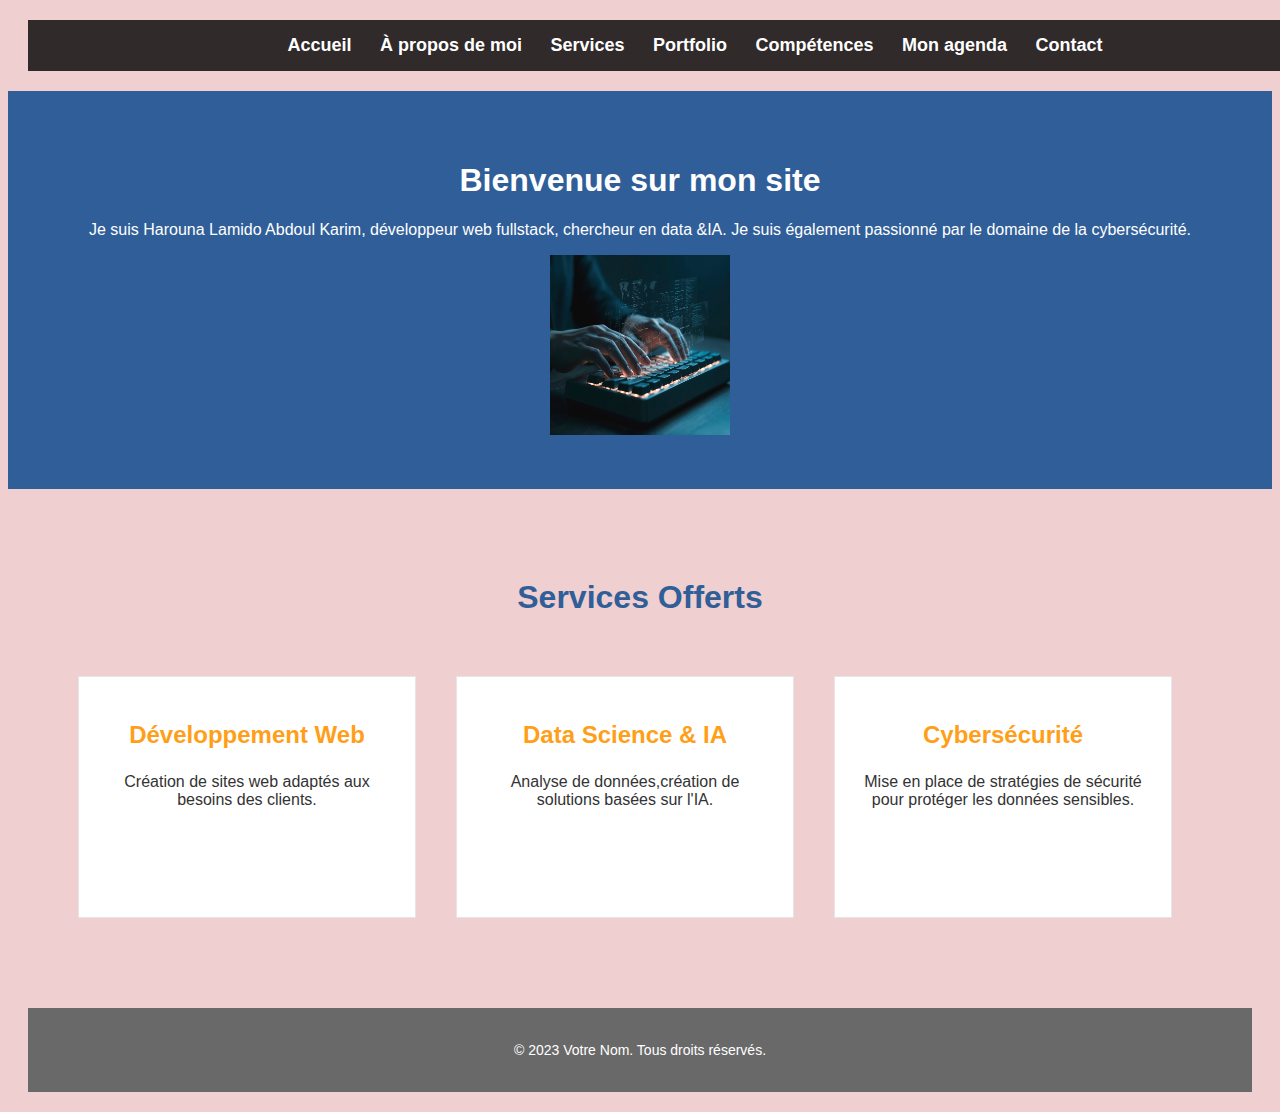
<file: index.html>
<!DOCTYPE html>
<html lang="fr">
<head>
  <meta charset="UTF-8">
  <meta name="viewport" content="width=device-width, initial-scale=1.0">
  <title>Mon site web</title>
  <link rel="stylesheet" href="styl.css">
</head>
<body>
  <header>
    <nav>
      <ul class="menu-nav">
        <li><a href="index.html">Accueil</a></li>
        <li><a href="CV.html">À propos de moi</a></li>
        <li><a href="Services.html">Services</a></li>
        <li><a href="Portfolio.html">Portfolio</a></li>
        <li><a href="Compétences.html">Compétences</a></li>
        <li><a href="Agenda.html">Mon agenda</a></li>
        <li><a href="Contact.html">Contact</a></li>
      </ul>
    </nav>
  </header>

   <main>
 <section id="introduction" class="sects">
 <h1>Bienvenue sur mon site</h1>
 <p>Je suis Harouna Lamido Abdoul Karim, développeur web fullstack, chercheur en data
 &IA. Je suis également passionné par le domaine de la cybersécurité.</p>
 <img src="imagesiteweb.jpg" alt="Photo de profil" id="mon-image">
 </section>
 <section id="services" class="sects">
 <h2 id="titre">Services Offerts</h2>
 <div class="deves">
 <article class="service">
  <h3 class="titres">Développement Web</h3>
  <p class="parag">Création de sites web adaptés aux besoins des clients.</p>
  </article>
  <article class="service">
  <h3 class="titres">Data Science & IA</h3>
  <p class="parag">Analyse de données,création de solutions basées sur l'IA.</p>
  </article>
  <article class="service">
  <h3 class="titres">Cybersécurité</h3>
  <p class="parag">Mise en place de stratégies de sécurité pour protéger les données sensibles.</p>
  </article>
  </div>
  </section>
  </main>
  <footer>
  <p>&copy; 2023 Votre Nom. Tous droits réservés.</p>
  </footer>
</body>
</html>
</file>
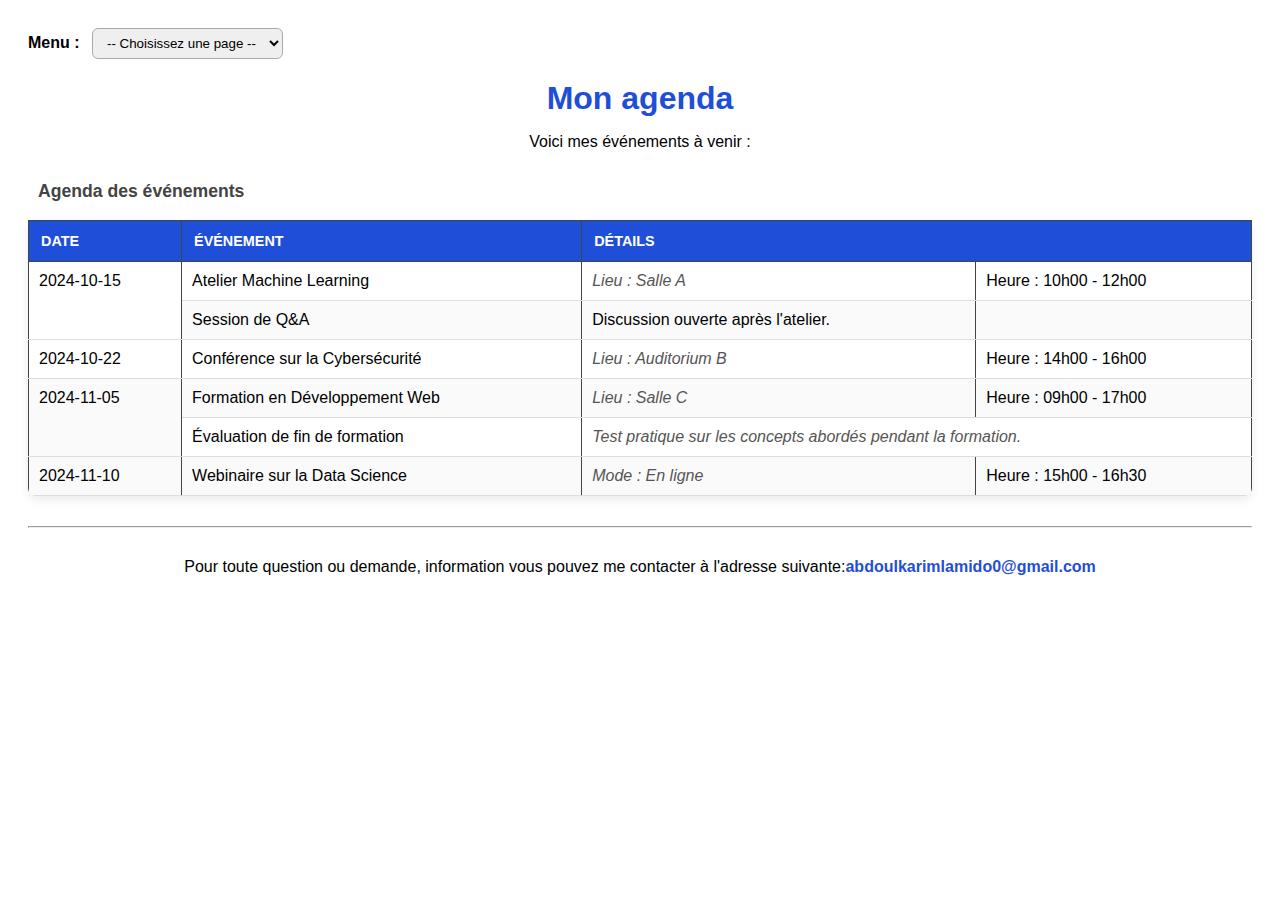
<file: Agenda.html>
<!DOCTYPE html>
<html lang="fr">
<head>
    <meta charset="UTF-8">
    <meta name="viewport" content="width=device-width, initial-scale=1.0">
    <title>Mon agenda</title>
    <style>
    body { font-family: Arial, sans-serif; padding: 20px; }
    table { width: 100%; border-collapse: collapse; margin-top: 12px; }
    caption { font-weight: bold; margin-bottom: 8px; text-align: left; }
    th, td { border: 1px solid #444; padding: 8px; vertical-align: top; }
    th { background: #eee; text-align: left; }
    tr:nth-child(even) td { background: #fafafa; }
    .details { white-space: pre-line; } /* permet les retours à la ligne */
    </style>
    <link rel="stylesheet" href="agenda.css">
</head>
<body>
    <div class="bod">
        <label for="menu-deroulant">Menu :</label>
        <select id="menu-deroulant" onchange="if(this.value)window.location.href=this.value">
            <option value="">-- Choisissez une page --</option>
            <option value="index.html">Acceuil</option>
            <option value="CV.html">A propos de moi</option>
            <option value="Services.html">Services</option>
            <option value="Portfolio.html">Portfolio</option>
            <option value="Compétences.html">Compétences</option>
            <option value="Agenda.html">Mon agenda</option>
            <option value="Contact.html">Contact</option>
        </select>
    </div>


    <h1 class="titre">Mon agenda</h1>
    <p>Voici mes événements à venir :</p>

    <div class="container-table">
    <table>
        <caption class="capt">Agenda des événements</caption>
        <thead>
            <tr class="ligne1">
                <th>Date</th>
                <th>Événement</th>
                <th colspan="2">Détails</th>
            </tr>
        </thead>
        <tbody>
            <tr class="ligne2">
                <td rowspan="2">2024-10-15</td>
                <td>Atelier Machine Learning</td>
                <td class="details">Lieu : Salle A</td>
                <td>Heure : 10h00 - 12h00</td>
            </tr>
            <tr>
                <td>Session de Q&A</td>
                <td>Discussion ouverte après l'atelier.</td>
                <td class="details"></td>
            </tr>
            <tr>
                <td>2024-10-22</td>
                <td>Conférence sur la Cybersécurité</td>
                <td class="details">Lieu : Auditorium B</td>
                <td>Heure : 14h00 - 16h00</td>
            </tr>
            <tr>
                <td rowspan="2">2024-11-05</td>
                <td>Formation en Développement Web</td>
                <td class="details">Lieu : Salle C</td>
                <td>Heure : 09h00 - 17h00</td>
            </tr>
            <tr>
                <td>Évaluation de fin de formation</td>
                <td class="details" colspan="2">Test pratique sur les concepts abordés pendant la formation.</td>
            </tr>
            <tr>
                <td>2024-11-10</td>
                <td>Webinaire sur la Data Science</td>
                <td class="details">Mode : En ligne</td>
                <td>Heure : 15h00 - 16h30</td>
            </tr>
        </tbody>
    </table>
    </div>
    <hr>
    <p>Pour toute question ou demande, information vous pouvez me contacter à l'adresse suivante:<a href="mail to:abdoulkarimlamido@gmail.com">abdoulkarimlamido0@gmail.com</a></p>
</body>

</html>
</file>
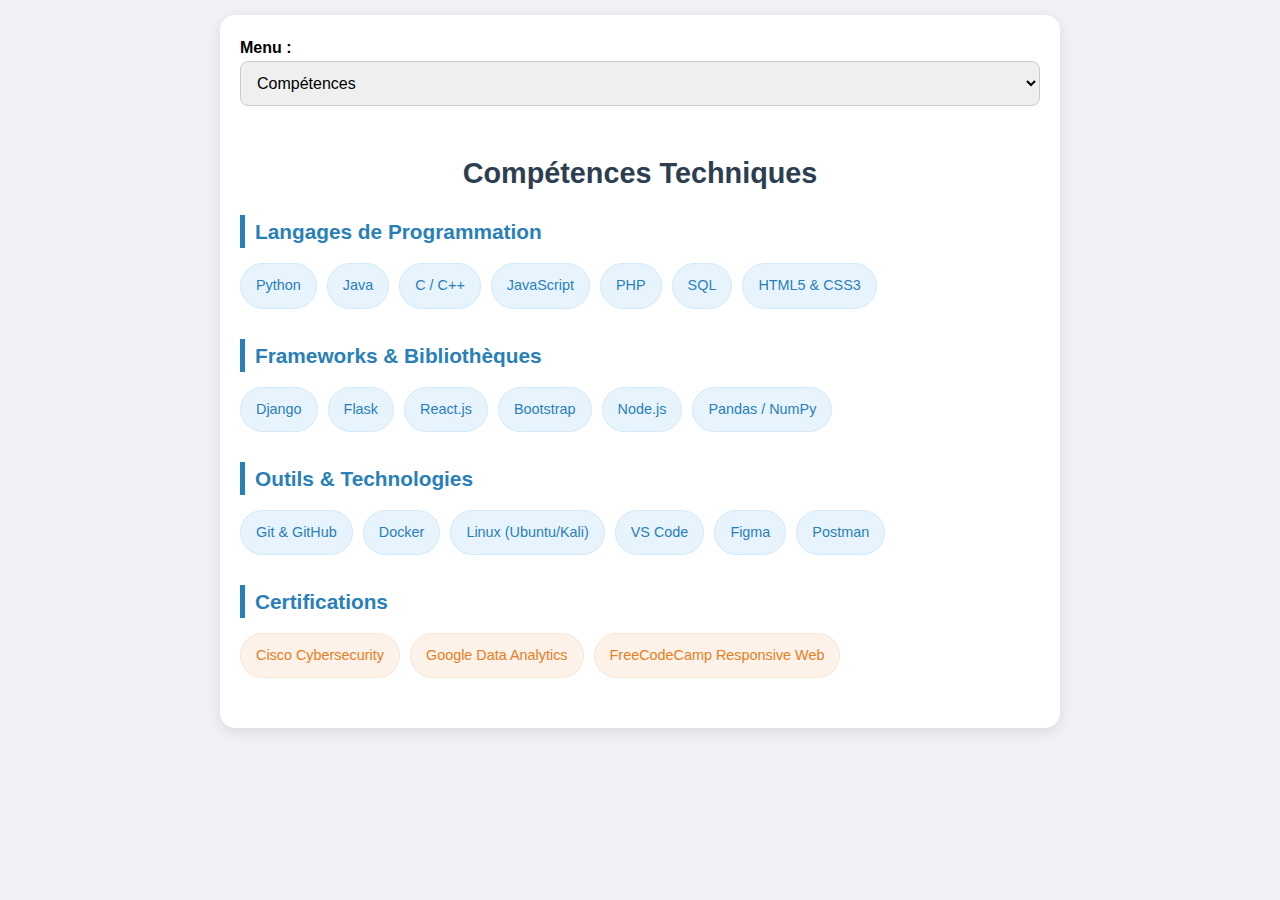
<file: competence.html>
<!DOCTYPE html>
<html lang="fr">
<head>
    <meta charset="UTF-8">
    <meta name="viewport" content="width=device-width, initial-scale=1.0">
    <title>Mes Compétences - Portfolio</title>
    <style>
        /* Styles de base pour la fluidité */
        body {
            font-family: 'Segoe UI', Arial, sans-serif;
            line-height: 1.6;
            background-color: #f0f2f5;
            margin: 0;
            padding: 15px; /* Petit espacement sur les bords pour mobile */
        }

        .container {
            max-width: 800px;
            margin: 0 auto;
            background: white;
            padding: 20px;
            border-radius: 15px;
            box-shadow: 0 4px 15px rgba(0,0,0,0.1);
        }

        h1 {
            color: #2c3e50;
            text-align: center;
            font-size: 1.8rem; /* Taille adaptée mobile */
        }

        /* Menu de navigation */
        #menu-deroulant {
            width: 100%;
            padding: 12px;
            margin-bottom: 25px;
            border-radius: 8px;
            border: 1px solid #ccc;
            font-size: 16px;
        }

        /* Sections de compétences */
        .skill-section {
            margin-bottom: 30px;
        }

        h2 {
            color: #2980b9;
            font-size: 1.3rem;
            border-left: 5px solid #2980b9;
            padding-left: 10px;
            margin-bottom: 15px;
        }

        /* Grille flexible pour les badges */
        .skill-list {
            display: flex;
            flex-wrap: wrap; /* Permet le retour à la ligne automatique */
            gap: 10px; /* Espace entre les badges */
        }

        .skill-item {
            background-color: #e8f4fd;
            color: #2980b9;
            padding: 10px 15px;
            border-radius: 50px; /* Forme pilule */
            font-weight: 500;
            font-size: 0.9rem;
            border: 1px solid #d1e9f9;
            transition: all 0.3s ease;
        }

        .skill-item:hover {
            background-color: #2980b9;
            color: white;
            transform: translateY(-3px);
        }

        /* Certifications */
        .certif-item {
            background-color: #fdf2e9;
            color: #e67e22;
            border: 1px solid #fae5d3;
        }

        /* Ajustements spécifiques pour très petits écrans */
        @media (max-width: 480px) {
            body { padding: 10px; }
            .container { padding: 15px; }
            h1 { font-size: 1.5rem; }
            .skill-item {
                flex-grow: 1; /* Les badges prennent toute la largeur si nécessaire */
                text-align: center;
            }
        }
    </style>
</head>
<body>

<div class="container">
    <div class="bod">
        <label for="menu-deroulant"><strong>Menu :</strong></label>
        <select id="menu-deroulant" onchange="if(this.value)window.location.href=this.value">
            <option value="">-- Navigation --</option>
            <option value="index.html">Accueil</option>
            <option value="CV.html">À propos</option>
            <option value="Services.html">Services</option>
            <option value="Portfolio.html">Portfolio</option>
            <option value="skills.html" selected>Compétences</option>
            <option value="Agenda.html">Agenda</option>
            <option value="Contact.html">Contact</option>
        </select>
    </div>

    <h1>Compétences Techniques</h1>

    <div class="skill-section">
        <h2>Langages de Programmation</h2>
        <div class="skill-list">
            <div class="skill-item">Python</div>
            <div class="skill-item">Java</div>
            <div class="skill-item">C / C++</div>
            <div class="skill-item">JavaScript</div>
            <div class="skill-item">PHP</div>
            <div class="skill-item">SQL</div>
            <div class="skill-item">HTML5 & CSS3</div>
        </div>
    </div>

    <div class="skill-section">
        <h2>Frameworks & Bibliothèques</h2>
        <div class="skill-list">
            <div class="skill-item">Django</div>
            <div class="skill-item">Flask</div>
            <div class="skill-item">React.js</div>
            <div class="skill-item">Bootstrap</div>
            <div class="skill-item">Node.js</div>
            <div class="skill-item">Pandas / NumPy</div>
        </div>
    </div>

    <div class="skill-section">
        <h2>Outils & Technologies</h2>
        <div class="skill-list">
            <div class="skill-item">Git & GitHub</div>
            <div class="skill-item">Docker</div>
            <div class="skill-item">Linux (Ubuntu/Kali)</div>
            <div class="skill-item">VS Code</div>
            <div class="skill-item">Figma</div>
            <div class="skill-item">Postman</div>
        </div>
    </div>

    <div class="skill-section">
        <h2>Certifications</h2>
        <div class="skill-list">
            <div class="skill-item certif-item">Cisco Cybersecurity</div>
            <div class="skill-item certif-item">Google Data Analytics</div>
            <div class="skill-item certif-item">FreeCodeCamp Responsive Web</div>
        </div>
    </div>
</div>

</body>
</html>
</file>
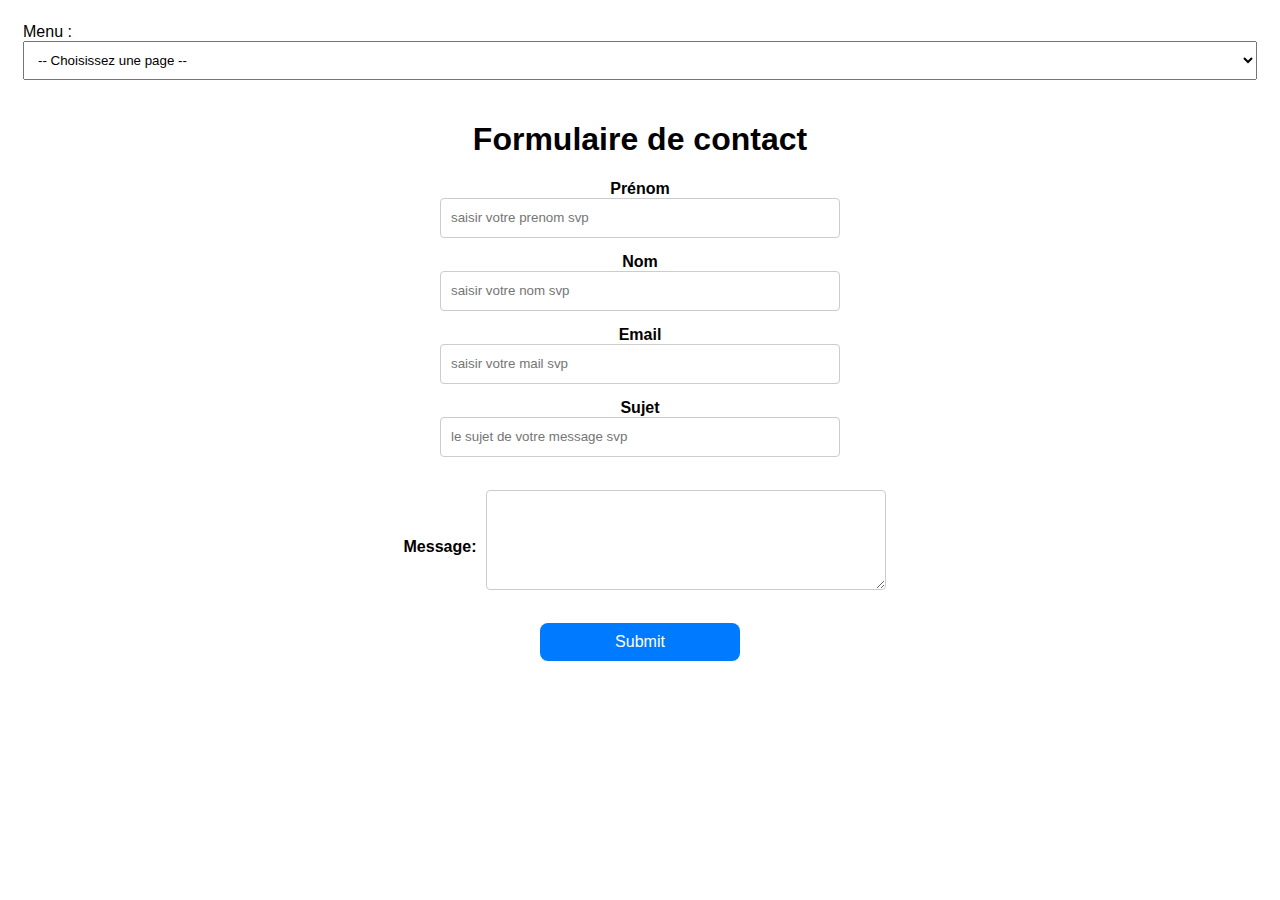
<file: Contact.html>
<!DOCTYPE html>
<html>
    <head>
    <meta charset="UTF-8">
    <meta name="viewport" content="width=device-width, initial-scale=1.0">
    <title>Mon site web</title>
    <link rel="stylesheet" href="portfolio.css">
    <style>
    body {
        padding: 15px;
        font-family: Arial, sans-serif;
    }

    h1 {
        text-align: center;
        font-weight: bold;
    }

    form {
        text-align: center;
        max-width: 500px; /* Empêche le formulaire d'être trop large sur PC */
        margin: 0 auto;   /* Centre le formulaire */
    }

    /* Style pour tous les champs de saisie */
    .sais {
        width: 100%;      /* Prend toute la largeur disponible sur mobile */
        max-width: 400px; /* Mais ne dépasse pas 400px sur grand écran */
        height: 40px;
        margin-bottom: 15px;
        box-sizing: border-box; /* Très important : inclut le padding dans la largeur */
        border: 1px solid #ccc;
        border-radius: 4px;
    }

    /* Style spécifique pour le message (textarea) */
    textarea.sais {
        height: 100px;    /* Plus haut pour le message */
        vertical-align: middle;
    }

    /* Le bouton de validation */
    .bout {
        width: 100%;
        max-width: 200px;
        padding: 10px;
        background-color: #007bff;
        color: white;
        border: none;
        cursor: pointer;
        font-size: 16px;
    }

    /* Style pour le menu en haut */
    #menu-deroulant {
        width: 100%;
        padding: 10px;
        margin-bottom: 20px;
    }
</style>
    </head>
    <body>
        <div class="bod">
            <label for="menu-deroulant">Menu :</label>
            <select id="menu-deroulant" onchange="if(this.value)window.location.href=this.value">
                <option value="">-- Choisissez une page --</option>
                <option value="index.html">Acceuil</option>
                <option value="CV.html">A propos de moi</option>
                <option value="Services.html">Services</option>
                <option value="Portfolio.html">Portfolio</option>
                <option value="Compétences.html">Compétences</option>
                <option value="Agenda.html">Mon agenda</option>
                <option value="Contact.html">Contact</option>
            </select>
        </div>
        <h1>Formulaire de contact</h1>
        <form class="formu" action="Essai formulaire.PHP" method="post">
            <label class="etq" for="pren">Prénom</label><br>
            <input class="sais" type="text" id="pren" placeholder="saisir votre prenom svp" required="true">
            <br>
            <label class="etq" for="nom">Nom</label><br>
            <input class="sais" type="text" id="nom" placeholder="saisir votre nom svp" required="true">
            <br>
            <label class="etq" for="mail">Email</label><br>
            <input class="sais" type="email" id="mail" placeholder="saisir votre mail svp" required="true">
            <br>
            <label class="etq" for="pren">Sujet</label><br>
            <input class="sais" type="text" id="sujet" placeholder="le sujet de votre message svp" required="true">
            <br>
            <br>
            <label class="etq" for="msg">Message:</label><textarea class="sais" name="" id="msg"></textarea><br>
            <br>
            <input class="bout" type="submit" id="sub">
            <br>
        </form>
    </body>

</html>
</file>
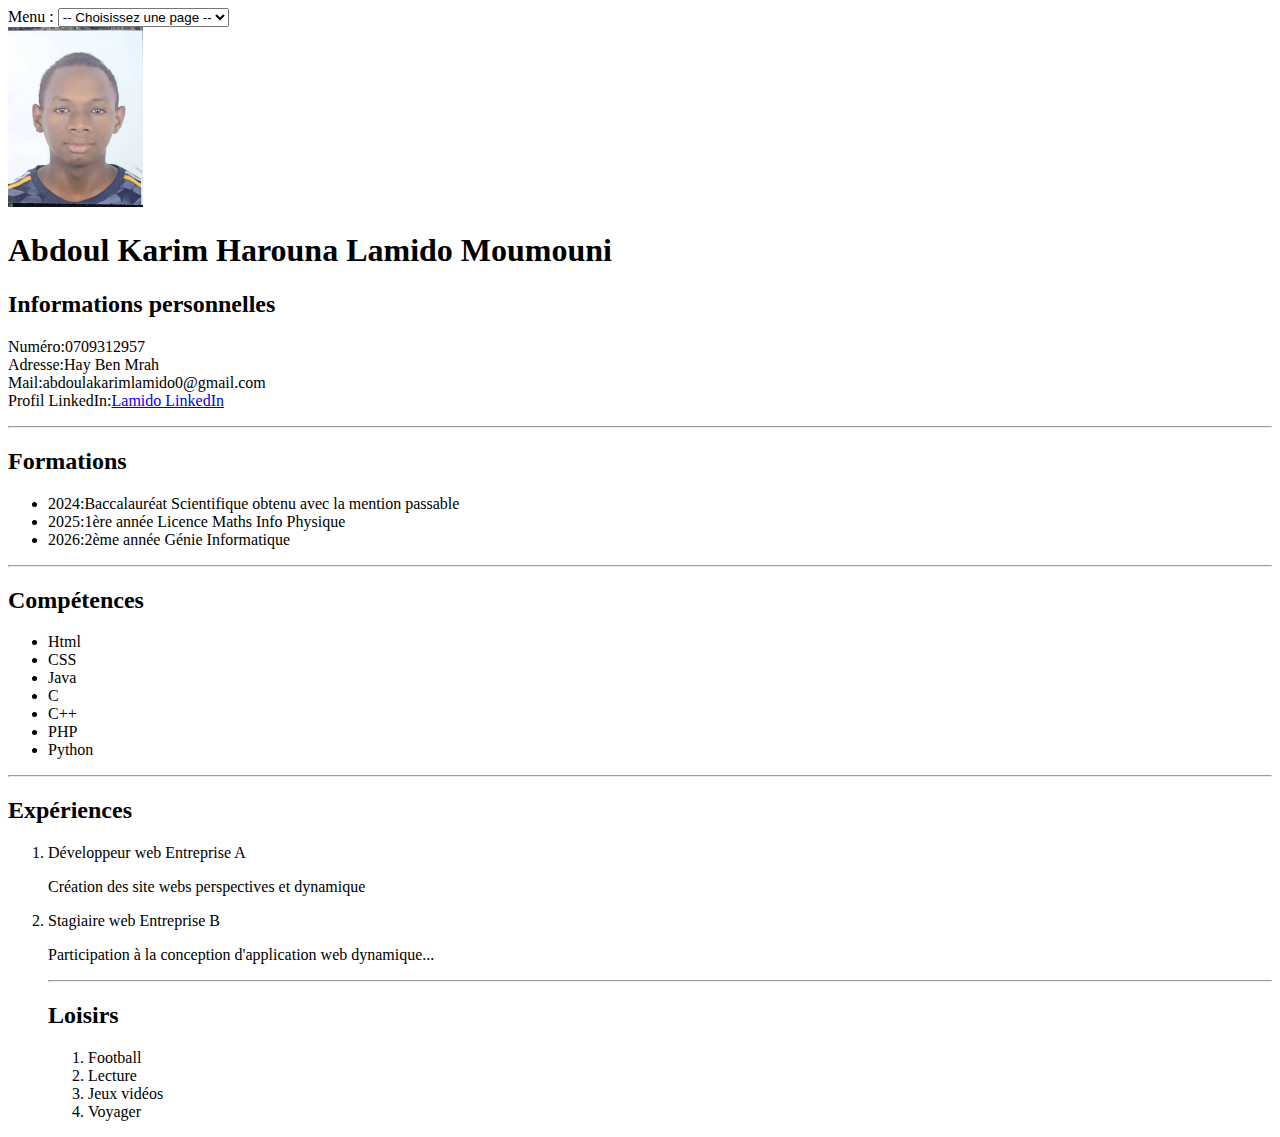
<file: CV.html>
<!DOCTYPE html>
<html>
    <head>
        <meta name="viewport" content="width=device-width, initial-scale=1.0">
        <meta charset="utf-8">
        <title>Mon CV en ligne</title>
        <link rel="stylesheet" href="CV.css">
    </head>
    <body>
        <div class="bod">
            <label for="menu-deroulant">Menu :</label>
            <select id="menu-deroulant" onchange="if(this.value)window.location.href=this.value">
            <option value="">-- Choisissez une page --</option>
            <option value="index.html">Acceuil</option>
            <option value="CV.html">A propos de moi</option>
            <option value="Services.html">Services</option>
            <option value="Portfolio.html">Portfolio</option>
            <option value="Compétences.html">Compétences</option>
            <option value="Agenda.html">Mon agenda</option>
            <option value="Contact.html">Contact</option>
            </select>
        </div>
        <img src="ma_phot.jpg" alt="ma_photo" width="135px" height="180px">
        <h1>Abdoul Karim Harouna Lamido Moumouni</h1>
        <h2 class="classes">Informations personnelles</h2>
        <p>Numéro:0709312957<br>
                Adresse:Hay Ben Mrah<br>
                Mail:abdoulakarimlamido0@gmail.com<br>
                Profil LinkedIn:<a href="https://chatgpt.com">Lamido LinkedIn</a>
        </p>
        <hr>
        <h2 class="forma">Formations</h2>
        <ul>
            <li>2024:Baccalauréat Scientifique obtenu avec la mention passable</li>
            <li>2025:1ère année Licence Maths Info Physique</li>
            <li>2026:2ème année Génie Informatique</li>
        </ul>
        <hr>
        <h2 class="classes">Compétences</h2>
        <ul>
            <li>Html</li>
            <li>CSS</li>
            <li>Java</li>
            <li>C</li>
            <li>C++</li>
            <li>PHP</li>
            <li>Python</li>
        </ul>
        <hr>
        <h2 class="forma">Expériences</h2>
        <ol>
            <li>Développeur web Entreprise A</li>
            <p>Création des site webs perspectives et dynamique</p>
            <li>Stagiaire web Entreprise B</li>
            <p>Participation à la conception d'application web dynamique...</p>
            <hr>
            <h2 class="classes">Loisirs</h2>
            <ol>
                <li>Football</li>
                <li>Lecture</li>
                <li>Jeux vidéos</li>
                <li>Voyager</li>
        </ol>
    </body>

</html>
</file>
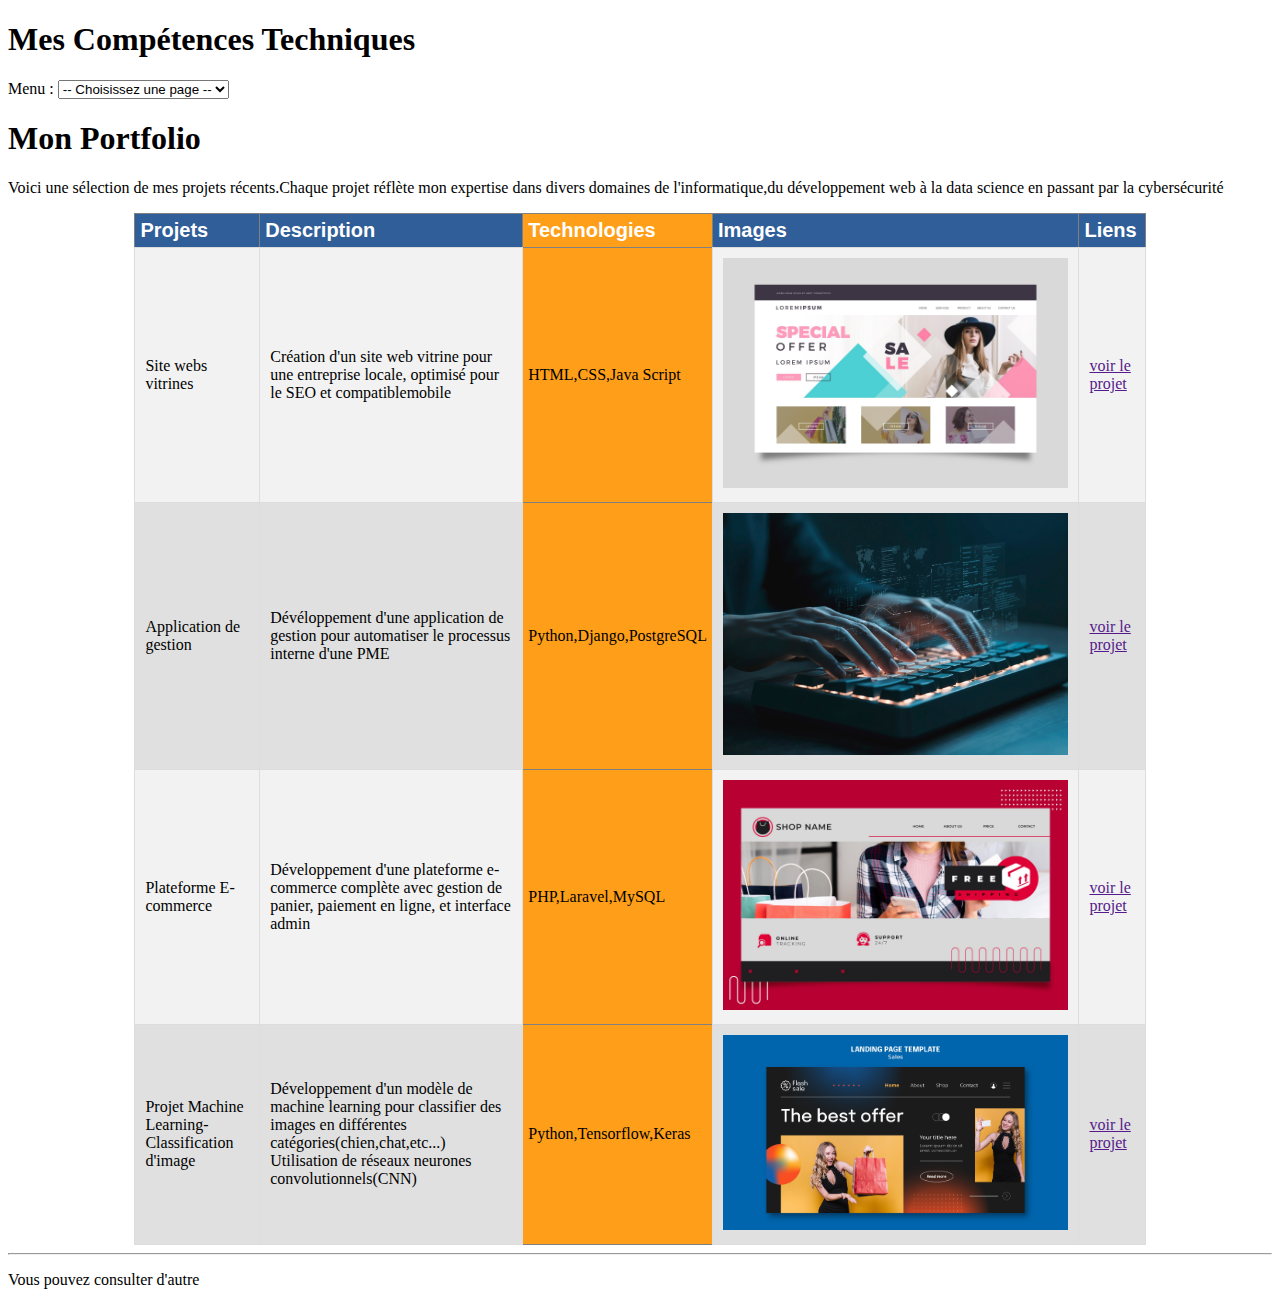
<file: Portfolio.html>
<!DOCTYPE html>
<html>
    <head>
    <meta charset="UTF-8">
    <meta name="viewport" content="width=device-width, initial-scale=1.0">
    <title>Mon site web</title>
    <link rel="stylesheet" href="portfolio.css">
    </head>
    <body>
        <div class="container">
        <h1>Mes Compétences Techniques</h1>
        <div class="bod">
            <label for="menu-deroulant">Menu :</label>
            <select id="menu-deroulant" onchange="if(this.value)window.location.href=this.value">
                <option value="">-- Choisissez une page --</option>
                <option value="index.html">Acceuil</option>
                <option value="CV.html">A propos de moi</option>
                <option value="Services.html">Services</option>
                <option value="Portfolio.html">Portfolio</option>
                <option value="Compétences.html">Compétences</option>
                <option value="Agenda.html">Mon agenda</option>
                <option value="Contact.html">Contact</option>
            </select>
        </div>
        <h1>Mon Portfolio</h1>
        <p>Voici une sélection de mes projets récents.Chaque projet réflète mon expertise dans divers domaines de l'informatique,du développement web à la data science en passant par la cybersécurité</p>
        <table border="1" cellspacing="8" cellpadding="5" style="border-collapse: collapse;" width="80%" align="center">
            <tr id="tete">
                <td><strong>Projets</strong></td>
                <td><strong>Description</strong></td>
                <td class="tech"><strong>Technologies</strong></td>
                <td><strong>Images</strong></td>
                <td><strong>Liens</strong></td>
            </tr>
            <tr class="pair">
                <td class="cel"> Site webs vitrines</td>
                <td class="cel">Création d'un site web vitrine pour une entreprise locale, optimisé pour le SEO et compatiblemobile</td>
                <td class="tech">HTML,CSS,Java Script</td>
                <td class="cel"><img src="vitre.jpg" width="100%"></td>
                <td class="cel"><a href="">voir le projet</a></td>
            </tr>
            <tr class="impair">
                <td class="cel">Application de gestion</td>
                <td class="cel">Dévéloppement d'une application de gestion pour automatiser le processus interne d'une PME</td>
                <td class="tech">Python,Django,PostgreSQL</td>
                <td class="cel"><img src="imagesiteweb.jpg" width="100%"></td> 
                <td class="cel"><a href="">voir le projet</a></td>  
            </tr>
            <tr class="pair">
                <td class="cel">Plateforme E-commerce</td>
                <td class="cel">Développement d'une plateforme e-commerce complète avec gestion de panier, paiement en ligne, et interface admin</td>
                <td class="tech">PHP,Laravel,MySQL</td>
                <td class="cel"><img src="ecom.jpg" width="100%"></td> 
                <td class="cel"><a href="">voir le projet</a></td>  
            </tr>
            <tr class="impair">
                <td class="cel">Projet Machine Learning-
                    Classification d'image
                </td>
                <td class="cel">Développement d'un modèle de machine learning pour classifier des images en différentes catégories(chien,chat,etc...)
                    Utilisation de réseaux neurones convolutionnels(CNN)
                </td>
                <td class="tech">Python,Tensorflow,Keras</td>
                <td class="cel"><img src="dev.jpg" width="100%"></td> 
                <td class="cel"><a href="">voir le projet</a></td>  
            </tr>
        </table>
        <hr>
        <p>Vous pouvez consulter d'autre</p>
    </body>
</html>
</file>
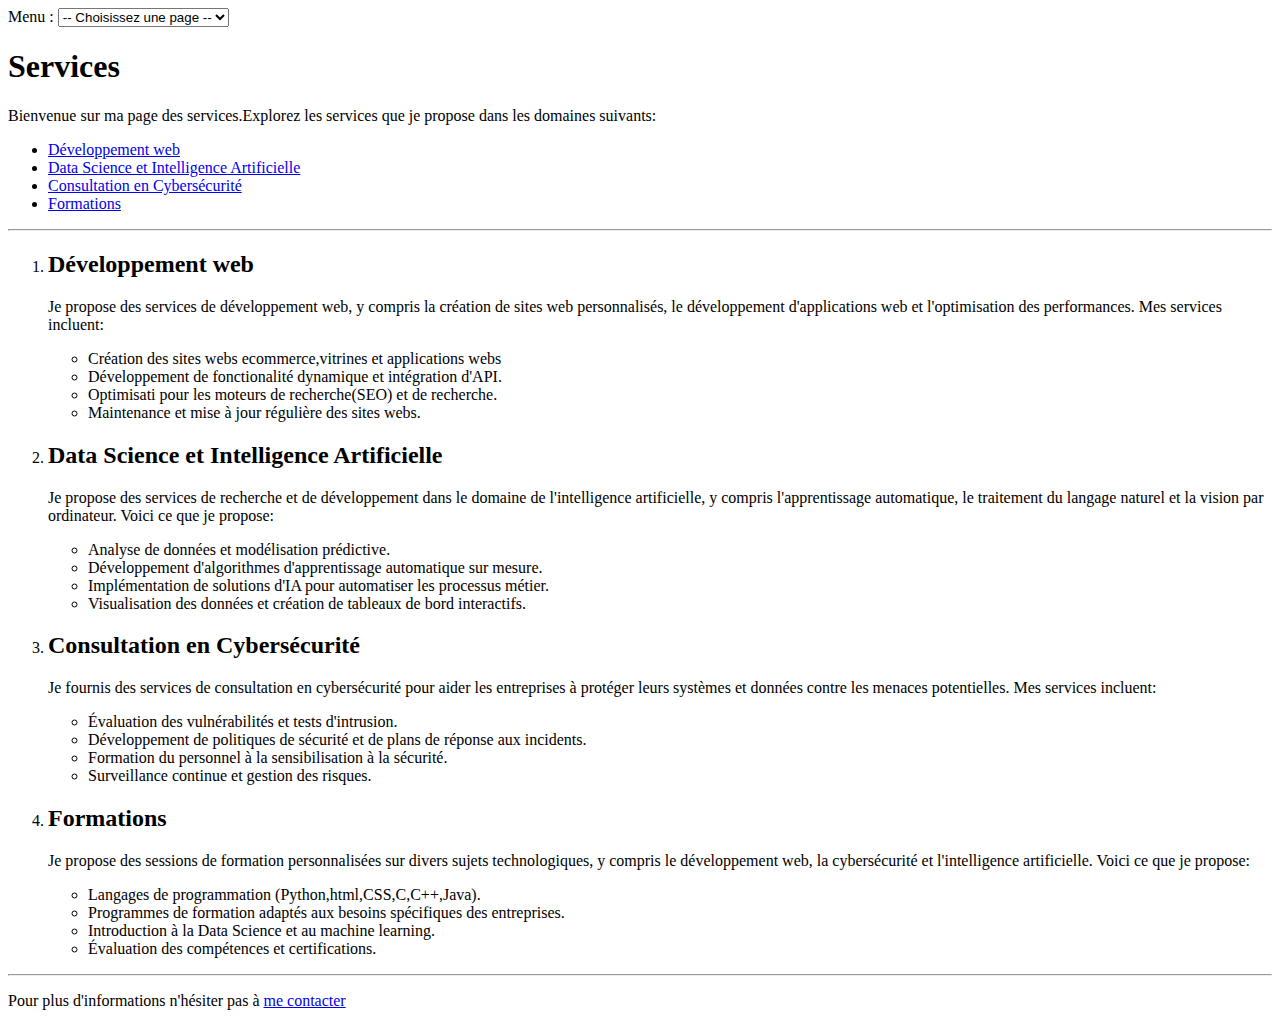
<file: Services.html>
<!DOCTYPE html>
<html>
    <head>
    <meta charset="UTF-8">
    <meta name="viewport" content="width=device-width, initial-scale=1.0">
    <title>Mon site web</title>
    <link rel="stylesheet" href="services.css">
    </head>
    <body id="corps">
        <div class="bod">
            <label for="menu-deroulant">Menu :</label>
            <select id="menu-deroulant" onchange="if(this.value)window.location.href=this.value">
                <option value="">-- Choisissez une page --</option>
                <option value="index.html">Acceuil</option>
                <option value="CV.html">A propos de moi</option>
                <option value="Services.html">Services</option>
                <option value="Portfolio.html">Portfolio</option>
                <option value="Compétences.html">Compétences</option>
                <option value="Agenda.html">Mon agenda</option>
                <option value="Contact.html">Contact</option>
            </select>
        </div>
        <h1 id="titr">Services</h1>
        <p class="parag">Bienvenue sur ma page des services.Explorez les services que je propose dans les domaines suivants:</p>
        <ul class="navig">
            <li ><a class="linav" href="#deve">Développement web </a></li>
            <li><a class="linav" href="#art">Data Science et Intelligence Artificielle</a></li>
            <li><a class="linav" href="#cons">Consultation en Cybersécurité</a></li>
            <li><a class="linav" href="#form">Formations</a></li>
        </ul>
        <hr>
        <ol>
            <li>
                <div class="sousect">
                <h2 id="deve" class="sects">Développement web</h2>
                <p>Je propose des services de développement web, y compris la création de sites web personnalisés, le développement d'applications web et l'optimisation des performances. Mes services incluent:</p></li>
                <ul class="navig">
                    <li>Création des sites webs ecommerce,vitrines et applications webs</li>
                    <li>Développement de fonctionalité dynamique et intégration  d'API.</li>
                    <li>Optimisati pour les moteurs de recherche(SEO) et de recherche.</li>
                    <li>Maintenance et mise à jour régulière des sites webs.</li>
                </ul>
                </div>
            <li>
                <div class="sousect">
                <h2 id="art" class="sects">Data Science et Intelligence Artificielle</h2>
                <p class="parag">Je propose des services de recherche et de développement dans le domaine de l'intelligence artificielle, y compris l'apprentissage automatique, le traitement du langage naturel et la vision par ordinateur. Voici ce que je propose:</p>
                <ul class="navig">
                    <li>Analyse de données et modélisation prédictive.</li>
                    <li>Développement d'algorithmes d'apprentissage automatique sur mesure.</li>
                    <li>Implémentation de solutions d'IA pour automatiser les processus métier.</li>
                    <li>Visualisation des données et création de tableaux de bord interactifs.</li>
                </ul>
                </div>
            </li>
            <li>
                <div class="sousect">
                <h2 id="cons" class="sects">Consultation en Cybersécurité</h2>
                <p class="parag">Je fournis des services de consultation en cybersécurité pour aider les entreprises à protéger leurs systèmes et données contre les menaces potentielles. Mes services incluent:</p>
                <ul class="navig">
                    <li>Évaluation des vulnérabilités et tests d'intrusion.</li>
                    <li>Développement de politiques de sécurité et de plans de réponse aux incidents.</li>
                    <li>Formation du personnel à la sensibilisation à la sécurité.</li>
                    <li>Surveillance continue et gestion des risques.</li>
                </ul>
                </div>
            </li>
            <li>
                <div class="sousect">
                <h2 id="form" class="sects">Formations</h2>
                <p class="parag">Je propose des sessions de formation personnalisées sur divers sujets technologiques, y compris le développement web, la cybersécurité et l'intelligence artificielle. Voici ce que je propose:</p>
                <ul class="navig">
                    <li>Langages de programmation (Python,html,CSS,C,C++,Java).</li>
                    <li>Programmes de formation adaptés aux besoins spécifiques des entreprises.</li>
                    <li>Introduction à la Data Science et au machine learning.</li>
                    <li>Évaluation des compétences et certifications.</li>
                </ul>
                </div>
            </li>
        </ol>
        <hr>
        <p class="parag">Pour plus d'informations n'hésiter pas à <a href="mailto:abdoulakarimlamido0@gmail.com">me contacter</a></p>
    </body>
</html>
</file>
<file: styl.css>
*{
    font-family:Arial, Helvetica, sans-serif;
}
.loi{
    font-size: 18px;
    font-weight: bold;
    text-decoration: none;
    color: white;
    border: 40px solid black;
    
    
}
table.menu{
    border: 3px solid black;
    border-collapse: collapse;
}
body { background: rgba(235, 195, 195, 0.8) !important; }
h1.para { color: #0b5ed7 !important; }
.image-container{
    text-align: center;
}
.mon-image{
    width: 600px;
    height: auto;
}
.bod{
    background-color: white;
    color: rgba(0, 0, 0, 0.8);
    font-family: Arial, Helvetica, sans-serif;
    font-size: 16px;

}
.lol{
    font-family: 'Franklin Gothic Medium', 'Arial Narrow', Arial, sans-serif;
    color:blue;
}
#menu-deroulant{
    padding: 6px;
    border-radius: 4px;
    font-size: 16px;
}
label{
    margin-right: 8px;
}
.navi{
    background-color: rgba(0, 0, 0, 0.8);
    width: 100%;
    padding: 15px;
    list-style-type: none;
    text-align: center;
    margin: 20px;
}
.liens{
    display: inline;
    width: 18px;
    font-weight: bold;
    color: white;
    text-decoration: none;
}
body {
  font-family: 'Segoe UI', Arial, Helvetica, sans-serif;
}
nav{
  background-color: rgba(0, 0, 0, 0.8);
  width: 100%;
  text-align: center;
  padding: 15px;
  margin: 20px;
}
nav ul, .menu-nav {
  list-style: none;
  margin: 0 12px;
}
nav ul li a, .liens {
  text-decoration: none;
  color: #ffffff;
  font-weight: bold;
  font-size: 18px;
  padding: 6px 12px;
}
nav ul.menu-nav li {
  display: inline-block;
  display: flexbox;
}
#introduction{
    text-align: center;
    background-color: #305e99;
    color: #ffffff;
    padding: 50px;
}
#mon-image{
    width: 180px;
    height: 180px;
}
.sects{
    margin: auto;
    padding: 50px;
    text-align: center;
    overflow: auto;
}
#titre{
    text-align: center;
    color: #305e99;
    margin: 40px;
    font-size: 32px;
}
.service{
    background-color: #ffffff;
    border: 1px solid rgba(0, 0, 0, 0.1);
    text-align: center;
    width: 296px;
    height: 200px;
    margin: 20px;
    padding: 20px;
    float: left;    
}
.service{
  display: inline-flexbox;
}
.titres{
  font-size: 24px;
  color: #ff9f19;
}
.parag{
  font-size: 16px;
  color: #333333;
}parag{
  color: #666666;
  font-size: 16px;
  padding: 1.6;
  border: ;
}
footer{
    background-color: #696969;
    color: #ffffff;
    text-align: center;
    padding: 20px;
    font-size: 14px;
    margin: 20px;
}
.deves{
    display: flexbox;
    justify-content: center;
    flex-wrap: wrap;
    gap: 20px;
}
</file>
<file: agenda.css>
.bod {
    margin-bottom: 20px;
}

label {
    font-weight: bold;
    margin-right: 8px;
}

select {
    padding: 6px 10px;
    border-radius: 6px;
    border: 1px solid #aaa;
    cursor: pointer;
}

.titre {
    text-align: center;
    color: #1f4ed8;
    margin-bottom: 10px;
}


p {
    text-align: center;
    margin-bottom: 20px;
}

table {
    width: 100%;
    border-collapse: collapse;
    background-color: #fff;
    box-shadow: 0 4px 10px rgba(0,0,0,0.08);
    border-radius: 8px;
    overflow: hidden;
}

.capt {
    caption-side: top;
    padding: 10px;
    font-size: 1.1em;
    font-weight: bold;
    color: #444;
}

/* En-têtes */
th {
    background-color: #1f4ed8;
    color: white;
    padding: 12px;
    text-align: left;
}

td {
    padding: 10px;
    border-bottom: 1px solid #ddd;
}

tbody tr:nth-child(even) {
    background-color: #f9fafb;
}

.details {
    white-space: pre-line;
    font-style: italic;
    color: #555;
}

.ligne1 th {
    text-transform: uppercase;
    font-size: 0.9em;
}

hr {
    margin: 30px 0;
}

a {
    color: #1f4ed8;
    text-decoration: none;
    font-weight: bold;
}

a:hover {
    text-decoration: underline;
}
}
</file>
<file: portfolio.css>
#tete{
    background-color: #305e99;
    color: #fff;
    font-size: 20px;
    text-align: left;
    padding: 10px;
    font-family: Arial, sans-serif;
}
.pair{
    background-color: #f2f2f2;
}
.impair{
    background-color: #e0e0e0;
}
.tech{
    background-color: #ff9f19;
}
.tech :hover{
    background-color: #e0e0e0;
    transition: background-color 0.2s;
}
.cel{
    border: 1px solid #ddd;
    padding: 10px;
}
#formu{
    width: 600px;
    margin: 20px;
    background-color: #f9f9f9;
    border-radius: 1px;
}
.etq{
    font-weight: bold;
    margin: 10px;
}
.sais{
    width: 100%;
    border: 1px solid gray;
    padding: 10px;
}
.bout{
    background-color: #305e99;
    color: white;
    border-radius: 8px;
    width: 100%;
}
.bout:hover{
    background-color: #1f4778;
}
</file>
<file: CV.css>
~@media (max-width: 600 px) {
.classes{
    color: darkblue;
    font-size: 50px;
    font-family: 'Times New Roman', Times, serif;
    padding-top: 10px;
    font-weight: bold;
}
.forma{
    color: darkgreen;
    font-size: 50px;
    font-family: 'Arial Black', Gadget, sans-serif;
    padding-top: 10px;
    font-weight: bold;
}
body{
    background-color: #f4f6f8;
    font-size: 25px;
    font-family: 'Times New Roman', Times, serif;
    margin: 30px;
    padding: 27px;
    color: #333;

}
}
</file>
<file: services.css>
~@media (max-width: 600 px) {
#corps{
    font-size: 16px;
    background-color: white;
    color: rgba(0, 0, 0, 0.8);
    font-family: Arial, Helvetica, sans-serif;
}
#titr{
    font-size: 28px;
    background-color: #ff9f19;
    color: white;
    font-family: Arial, Helvetica, sans-serif;
    margin: 15px 20px;
    text-transform: uppercase;
    text-align: center;
}
.parag{
    font-size: 18px;
    color: rgba(0, 0, 0, 0.8);
    text-align: center;
    margin: 15px 20px;
    line-height: 1.8;
}
.navig{
    list-style-type: none;
    padding: 0;
    display: inline;
}
.linav{
    text-decoration: none;
    color: #305e99;
    margin-right: 20px;
}
.linav a:hover{
    text-decoration: underline;
    color: #305e99;
}
.sects{
    font-size: 28px;
    color: #ff9f19;
    font-weight: bold;
}
.sousect{
    margin: 20px;
    background-color: #f9f9f9;
    border-radius: 8px;
    width: 90%;
}
}
</file>
